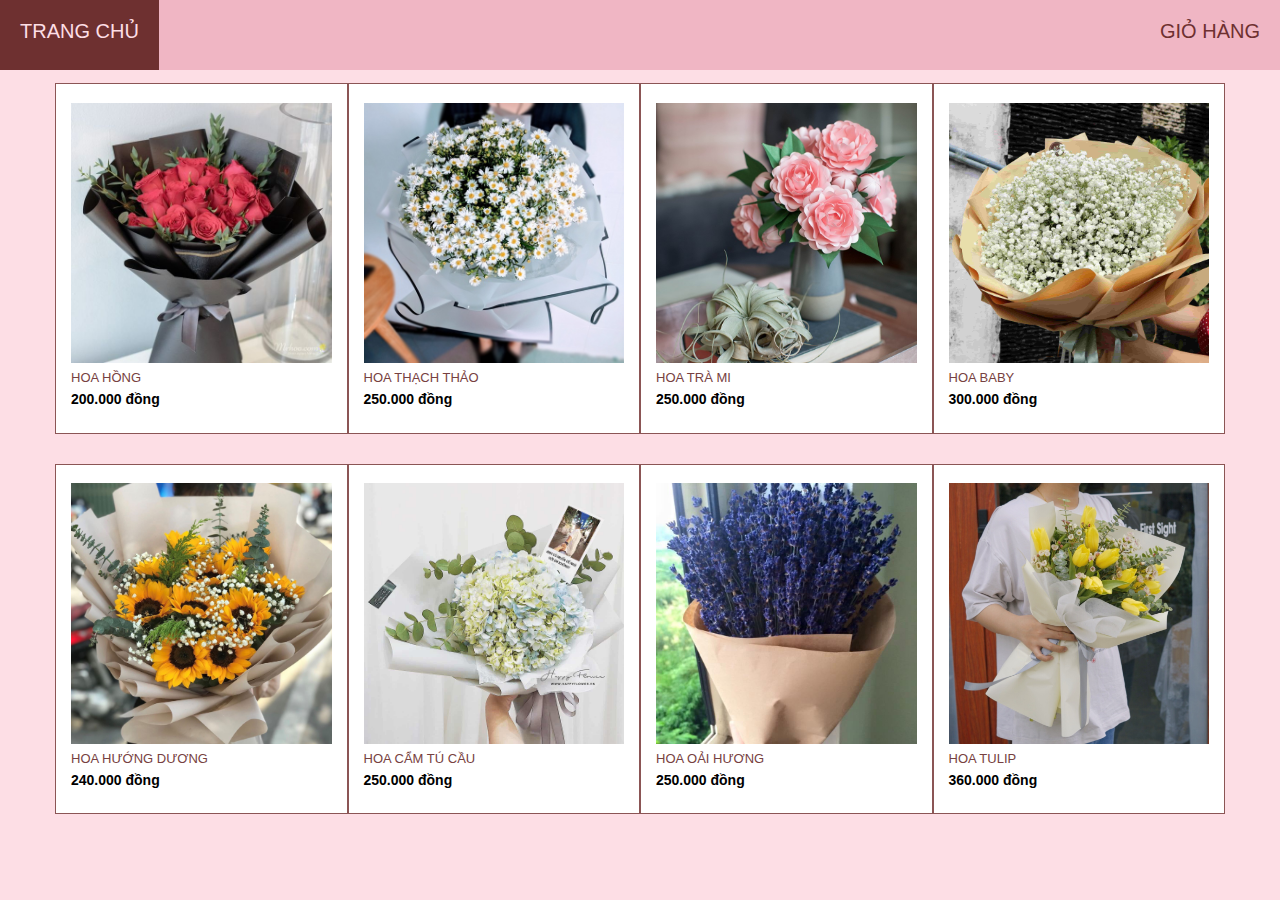
<file: LILYSTORE/HOA/hoa.html>
<!DOCTYPE html>
<html lang="en">
<head>
    <meta charset="UTF-8">
    <meta http-equiv="X-UA-Compatible" content="IE=edge">
    <meta name="viewport" content="width=device-width, initial-scale=1.0">
    <title>Lily's Store - Gửi lời yêu thương</title><link rel="icon" type="image/x-icon" href="../Trang chủ/img/logo.jpg">
    <script src="hoa.js"></script>
    <link rel="stylesheet" href="hoa.css">
</head>
<body>
    <div class="item">
        <a href="../index.html" >Trang chủ</a>
        <a href="../Giỏ hàng/gio hang.html" >Giỏ hàng</a>
    </div>
    <form name="ShoppingList">
        <div id="wrapper">
            <div class="headline">
                <h3></h3>
            </div>
            <ul class="products">
                <li>
                    <div class="product-item">
                        <div class="product-top">
                                <a href="" class="product-thumb">
                                    <img src="../HOA/img/hong.jpg">
                                </a>            
                            <a href="" class="add-to-cart" onclick="SaveItem('Hoa Hồng', 200000)">Thêm giỏ hàng</a>
                        </div>
                        <div class="product-info">
                            <a href="" class="product-cat">Hoa Hồng</a>
                             <div class="product-price">200.000 đồng</div>
                        </div>
                    </div>
                </li>
                <li>
                    <div class="product-item">
                        <div class="product-top">
                            <a href="" class="product-thumb">
                                <img src="../HOA/img/thach_thao.jpg">
                            </a>
                            <a href="" class="add-to-cart" onclick="SaveItem('Hoa Thạch Thảo', 250000)">Thêm giỏ hàng</a>
                        </div>
                        <div class="product-info">
                            <a href="" class="product-cat">Hoa Thạch Thảo</a>
                             <div class="product-price">250.000 đồng</div>
                        </div>
                    </div>
                </li><li>
                    <div class="product-item">
                        <div class="product-top">
                                <a href="" class="product-thumb">
                                    <img src="../HOA/img/tra my.jpg" alt="">
                                </a>            
                            <a href="" class="add-to-cart" onclick="SaveItem('Hoa Trà Mi',250000)">Thêm giỏ hàng</a>
                        </div>
                        <div class="product-info">
                            <a href="" class="product-cat">Hoa Trà Mi</a>
                             <div class="product-price">250.000 đồng</div>
                        </div>
                    </div>
                </li><li>
                    <div class="product-item">
                        <div class="product-top">
                            <a href="" class="product-thumb">
                                <img src="../HOA/img/baby.jpg" alt="">
                            </a>
                            <a href="" class="add-to-cart" onclick="SaveItem('Hoa Baby',300000)">Thêm giỏ hàng</a>
                        </div>
                        <div class="product-info">
                            <a href="" class="product-cat">Hoa Baby</a>
                             <div class="product-price">300.000 đồng</div>
                        </div>
                    </div>
                </li><li>
                    <div class="product-item">
                        <div class="product-top">
                            <a href="" class="product-thumb">
                                <img src="../HOA/img/huong duong .jpeg" alt="">
                            </a>
                            <a href="" class="add-to-cart" onclick="SaveItem('Hoa Hướng Dương',240000)">Thêm giỏ hàng</a>
                        </div>
                        <div class="product-info">
                            <a href="" class="product-cat">Hoa Hướng Dương</a>
                             <div class="product-price">240.000 đồng</div>
                        </div>
                    </div>
                </li><li>
                    <div class="product-item">
                        <div class="product-top">
                            <a href="" class="product-thumb">
                                <img src="../HOA/img/cam tu cau.jpg" alt="">
                            </a>
                            <a href="" class="add-to-cart" onclick="SaveItem('Hoa Cẩm Tú Cầu',250000)">Thêm giỏ hàng</a>
                        </div>
                        <div class="product-info">
                            <a href="" class="product-cat">Hoa Cẩm Tú Cầu</a>
                             <div class="product-price">250.000 đồng</div>
                        </div>
                    </div>
                </li><li>
                    <div class="product-item">
                        <div class="product-top">
                            <a href="" class="product-thumb">
                                <img src="../HOA/img/oai huong.jpg" alt="">
                            </a>
                            <a href="" class="add-to-cart" onclick="SaveItem('Hoa Oải Hương',250000)">Thêm giỏ hàng</a>
                        </div>
                        <div class="product-info">
                            <a href="" class="product-cat">Hoa Oải Hương</a>
                             <div class="product-price">250.000 đồng</div>
                        </div>
                    </div>
                </li><li>
                    <div class="product-item">
                        <div class="product-top">
                            <a href="" class="product-thumb">
                                <img src="../HOA/img/tulip.jpg" alt="">
                            </a>
                            <a href="" class="add-to-cart" onclick="SaveItem('Hoa Tulip', 350000)">Thêm giỏ hàng</a>
                        </div>
                        <div class="product-info">
                            <a href="" class="product-cat">Hoa Tulip</a>
                             <div class="product-price">360.000 đồng</div>
                        </div>
                    </div>
               
                </li>
            </ul>
        </div>
    </form>
    
</body>
</html>
</file>
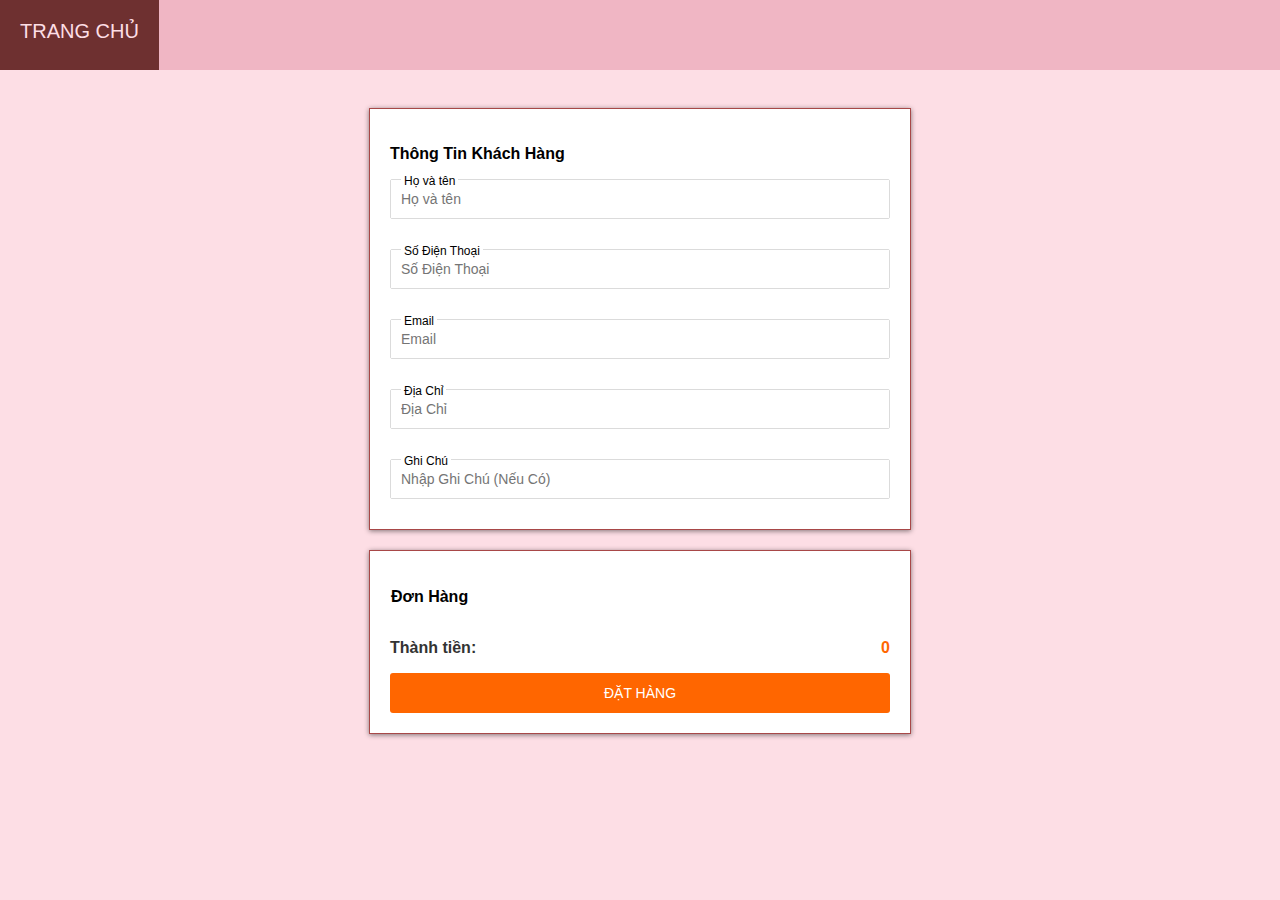
<file: LILYSTORE/THANH TOAN/thanhtoan.html>
<!DOCTYPE html>
<html lang="en">
<head>
    <meta charset="UTF-8">
    <meta http-equiv="X-UA-Compatible" content="IE=edge">
    <meta name="viewport" content="width=device-width, initial-scale=1.0">
    <title>Lily's Store - Gửi lời yêu thương</title><link rel="icon" type="image/x-icon" href="../Trang chủ/img/logo.jpg">
    <link rel="stylesheet" href="thanhtoan.css">
    <script src="thanhtoan.js"></script>
</head>
<body onload="doShowAll()">
    <div class="nav">
        <a href="../index.html" >Trang chủ</a>
    </div>
    <div class="content">
        <form action="">
            <div class="Form">
           
                <div class="Top">
                    <p>Thông Tin Khách Hàng</p>
                </div>
        
                <div class="FormChung">
                        <div class="form">
                             <div class="form1">Họ và tên</div>                  
                             <input class="form2" name="Name" id="Name" type="text" placeholder="Họ và tên"  required>
                        </div>
                </div>
        
                <div class="FormChung">
                    <div class="form">
                         <div class="form1">Số Điện Thoại</div>
                             <input class="form2" id="Phone" type="tel" placeholder="Số Điện Thoại" pattern="[0]{1}[0-9]{9}" required>
                    </div>
                </div>
        
                <div class="FormChung">
                    <div class="form">
                         <div class="form1">Email</div>
                             <input class="form2" id="Email" type="email" placeholder="Email" required>
                    </div>
                </div>
        
                <div class="FormChung">
                    <div class="form">
                         <div class="form1">Địa Chỉ</div>
                             <input class="form2" id="Address" type="text" placeholder="Địa Chỉ" required>
                    </div>
                </div>
        
                <div class="FormChung">
                    <div class="form">
                         <div class="form1">Ghi Chú</div>
                         <input class="form2" type="text" placeholder="Nhập Ghi Chú (Nếu Có)">
                    </div>
                </div>
    
            </div>
    
            <div id="cart">
               
            </div>
              
        </form>
        
    </div>
</body>
</html>
</file>
<file: LILYSTORE/HOA/hoa.css>
body{
    font-family: Arial, Helvetica, sans-serif;
    font-size: 14px;
    color: #111;
    line-height: 1.15;
    background-color: rgb(253, 222, 229);
}
.item{
        display:flex;
        justify-content: space-between;
        text-align: center;
        position: fixed;
        z-index: 1000 ;
        background-color: rgb(240, 182, 196);
        top: 0;   left: 0;    right: 0;
        height: 70px;
}
li{
    border: 1px solid #8b5555;
    background-color: white;
    bottom: 200px;
    padding: 18.5px ;
}
.item a{
    font-size: 20px;
    font-family: Arial, Helvetica, sans-serif;
    display: block;
    text-decoration: none;
    text-align: center;
    padding: 20px 20px;
    text-transform: uppercase; 
    color: rgb(110,48,48);
}
 a:hover{
    background-color: rgb(110,48,48);
    color: rgb(253,222,229);
}
#wrapper{
    max-width: 1170px;
    margin: 0 auto;
}
h3{
    font-size: 18px;
    padding: 10px 20px;
    text-transform: uppercase; 
    border: 1px solid #bebebe;
    display: inline-block;
    color: rgb(110, 48, 48);
    background-color: rgb(243, 187, 200);
    font-weight: 600px;
}
ul.products{
list-style: none;
display: flex;
flex-wrap: wrap;
justify-content: space-between;
padding-left: 0px;
}
ul.products li{
    padding-left: 15px;
    padding-right: 15px;
    flex-basis: 25%;
    box-sizing: border-box;
    margin-bottom: 30px;
}
ul.products li img{
    max-width: 100%;
    height: auto;
}
ul.products li .product-top{
    position: relative;
    overflow: hidden;
}
ul.products li .product-top .product-thumb{
    display:block;
}
ul.products li:hover .product-top .product-thumb img{
filter: opacity(80%)
}
ul.products li .product-top .product-thumb img{
    display:block;
}
ul.products li .product-top a.add-to-cart{
    text-transform: uppercase;
    text-decoration: none;
    text-align: center;
    display: block;
    background-color: rgb(255, 191, 191) ;
    padding: 10px 0px;
    color:#8b5555;
    position: absolute;
    width: 100%;
    bottom: -36px;
    transition: 0.25s ease-in-out;
    opacity: 0.85;
}
ul.products li:hover a.add-to-cart{
    bottom: 0px;
}
ul.products li .product-info{
    padding: 5px 0px;
}
ul.products li .product-info a{
    display: block;
    text-decoration: none;
}
ul.products li .product-info a.product-cat{
    font-size: 13px;
    text-transform: uppercase ;
    color: #774141;
    padding: 3px 0px;
    font-weight: 100;
}
ul.products li .product-info .product-price{
    color:black;
    padding: 2px 0px;
    font-weight: 600;
}
</file>
<file: LILYSTORE/THANH TOAN/thanhtoan.css>
body {
    background-color: rgb(253, 222, 229);
}
.nav{
    display:flex;
    justify-content: space-between;
    text-align: center;
    position: fixed;
    z-index: 1000 ;
    background-color: rgb(240, 182, 196);
    top: 0;   left: 0;    right: 0;
    height: 70px;
}
.nav a{
font-size: 20px;
font-family: Arial, Helvetica, sans-serif;
display: block;
text-decoration: none;
text-align: center;
padding: 20px 20px;
text-transform: uppercase; 
color: rgb(110,48,48);
}
a:hover{
    background-color: rgb(110,48,48);
    color: rgb(253,222,229);
}

.content{
    display: flex;
    flex-wrap: wrap;
    flex-direction: column;
    justify-content: center;
    align-items: center;
    width: 100%;
    font-family: Helvetica Neue,Helvetica,Arial,文泉驛正黑,WenQuanYi Zen Hei,Hiragino Sans GB,儷黑 Pro,LiHei Pro,Heiti TC,微軟正黑體,Microsoft JhengHei UI,Microsoft JhengHei,sans-serif;
}
.Form {
    margin-top: 100px;
    margin-bottom: 20px;
    box-shadow: 0 1px 5px 0 rgb(0 0 0 / 49%);
    border: 1px solid rgb(168, 72, 72);
    display: block;
    padding: 20px;
    width: 500px;
    height: 380px;
    background-color: white;
    
}

#cart {
    border: 1px solid rgb(168, 72, 72);
    background-color: white;
    padding: 20px;
    width: 500px;
    box-shadow: 0 1px 5px 0 rgb(0 0 0 / 49%);
    display: block;
    
}

#tp {
    padding: 1px;
    font-size: 16px;
    font-weight: bold;
}

.Top {
    font-size: 16px;
    font-weight: bold;
}

.FormChung {
    flex: 1;
    position: relative;
    margin-bottom: 30px;
    margin-top: 6px;
    display: block;
    font-size: .875rem;
}


.form {
    display: block;
    border-color: black;
    position: relative;
    box-shadow: inset 0 2px 0 0 rgb(0 0 0 / 2%);
    border-radius: 2px;
    height: 40px;
    box-sizing: border-box;
    border: 1px solid rgba(0,0,0,.14);
    transition: border-color .3s ease-in-out,box-shadow .3s ease-in-out,background-color .3s ease-in-out;
    align-items: center;
}

.form:hover {
    box-shadow: inset 0 2px 3px 0 rgb(0 0 0 / 5%);
    border: 1px solid;
    position: relative;
    border-radius: 2px;
    height: 40px;
    box-sizing: border-box;
    transition: border-color .3s ease-in-out,box-shadow .3s ease-in-out,background-color .3s ease-in-out;
    align-items: center;
    display: block;
    color: rgba(0,0,0,.8);
}

.form1 {
    color: black;
    display: block;
    position: absolute;
    top: -6px;
    left: 10px;
    font-size: 12px;
    padding: 0 3px;
    background: white;
}

.form2 {
    height: 38px;
    box-sizing: border-box;
    width: 100%;
    padding: 10px;
    background-color: white;
    flex: 1;
    outline: none;
    font-size: 14px;
    min-width: 0;
    color: #222;
    border: 0;
    word-break: break-all;
    line-height: normal;
    font: inherit;
    margin: 0;
}

.item{
    display: flex;
    justify-content: space-between;
    border-bottom: 1px solid;
    font-size: 14px;
}

#price {
    display: flex;
    justify-content: space-between;
    font-size: 12px;
}

.item img{
    width: 30%;
    padding: 10px;
}



.price{
    display: flex;
    justify-content: space-between;
    border-bottom: 1px solid;
    font-size: 12px;
}

.tensanpham {
    font-size: 14px;
    font-weight: 700;
}

.giatien {
    font-size: 14px;
    font-weight: 700;
    color: #ff6600;
}

#gialast {
    font-size: 16px;
    font-weight: 700;
    color: #ff6600;
}

#thanhtien {
    font-size: 16px;
    font-weight: 700;
    color: #333;
}

#button {
    width: 100%;
    font-size: 14px;
    color: #fff;
    background: #f60;
    border-radius: 3px;
    height: 40px;
    text-align: center;
    border: 0;
    cursor: pointer;
    text-transform: uppercase;
    display: inline-block;
    padding: 7px 10px;
    margin: 0;
    box-sizing: border-box;
}
</file>
